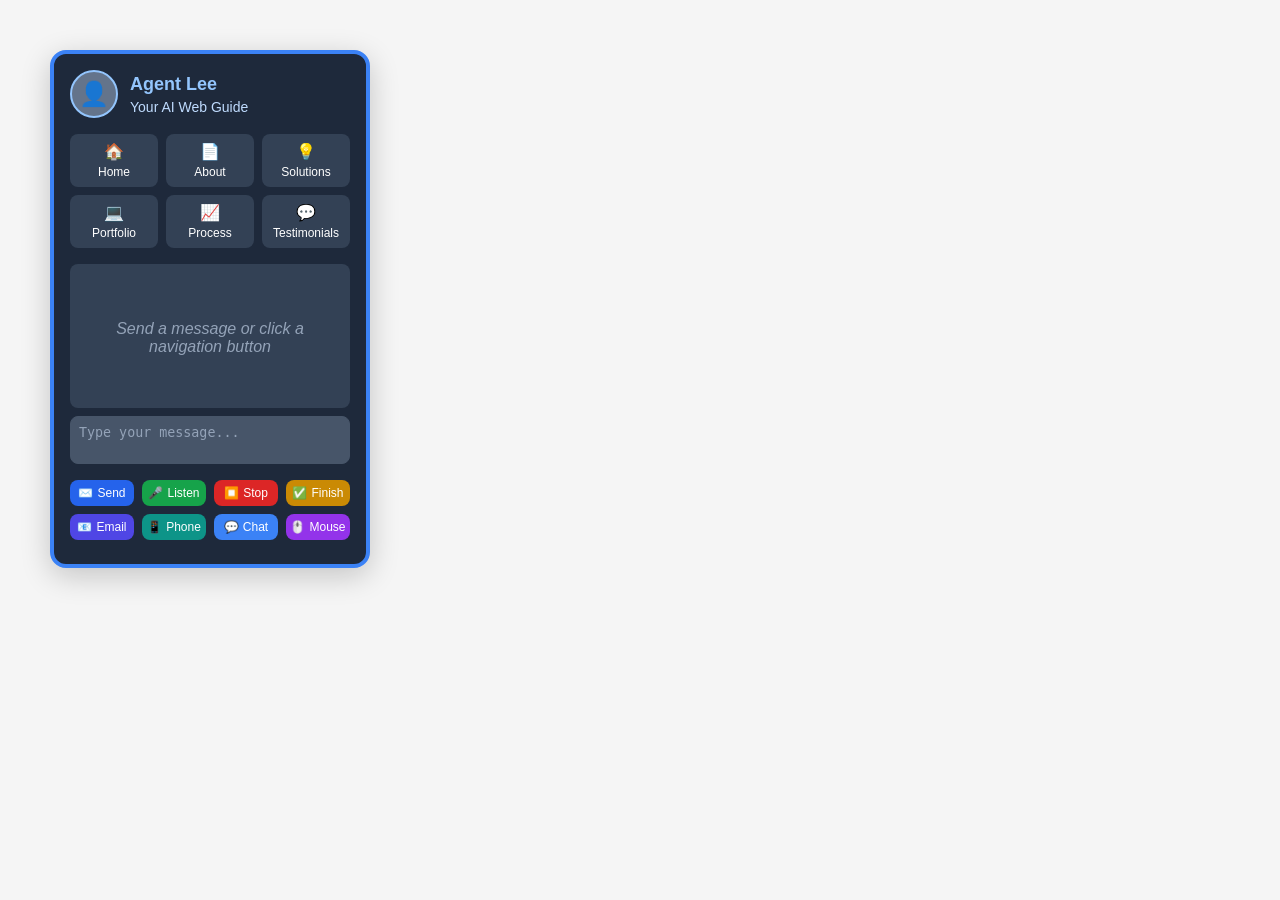
<file: 7flndxaaus.html>
<!DOCTYPE html>
<html lang="en">
<head>
  <meta charset="UTF-8">
  <meta name="viewport" content="width=device-width, initial-scale=1.0">
  <title>Agent Card Demo</title>
  <style>
    /* Basic Reset */
    * {
      margin: 0;
      padding: 0;
      box-sizing: border-box;
    }
    
    body {
      background-color: #f5f5f5;
      font-family: -apple-system, BlinkMacSystemFont, "Segoe UI", Roboto, Helvetica, Arial, sans-serif;
      height: 100vh;
      display: flex;
      justify-content: center;
      align-items: center;
      padding: 20px;
    }
    
    /* Agent Card Styles */
    #agent-card {
      width: 320px;
      background-color: #1e293b;
      color: white;
      border-radius: 16px;
      border: 4px solid #3b82f6;
      box-shadow: 0 8px 30px rgba(0, 0, 0, 0.2);
      position: absolute;
      top: 50px;
      left: 50px;
      padding: 16px;
      z-index: 1000;
    }
    
    /* Card Header */
    .card-header {
      display: flex;
      align-items: center;
      gap: 12px;
      cursor: move;
      margin-bottom: 16px;
    }
    
    .avatar {
      width: 48px;
      height: 48px;
      background-color: #64748b;
      border-radius: 50%;
      display: flex;
      justify-content: center;
      align-items: center;
      font-size: 24px;
      border: 2px solid #93c5fd;
    }
    
    .agent-details h3 {
      color: #93c5fd;
      font-size: 18px;
      margin-bottom: 4px;
    }
    
    .agent-details p {
      color: #bfdbfe;
      font-size: 14px;
    }
    
    /* Navigation Grid */
    .navigation-grid {
      display: grid;
      grid-template-columns: repeat(3, 1fr);
      gap: 8px;
      margin-bottom: 16px;
    }
    
    .nav-button {
      background-color: #334155;
      border: none;
      color: white;
      padding: 8px 4px;
      text-align: center;
      text-decoration: none;
      display: flex;
      flex-direction: column;
      align-items: center;
      justify-content: center;
      font-size: 12px;
      border-radius: 8px;
      cursor: pointer;
      transition: background-color 0.3s;
    }
    
    .nav-button:hover {
      background-color: #475569;
    }
    
    .nav-button span {
      font-size: 16px;
      margin-bottom: 4px;
      color: #60a5fa;
    }
    
    /* Chat Area */
    .chat-area {
      height: 144px;
      background-color: #334155;
      border-radius: 8px;
      padding: 8px;
      margin-bottom: 8px;
      overflow-y: auto;
    }
    
    .message {
      padding: 8px;
      margin-bottom: 8px;
      border-radius: 8px;
    }
    
    .user-message {
      background-color: #475569;
      margin-left: 16px;
    }
    
    .agent-message {
      background-color: #3b82f6;
      margin-right: 16px;
    }
    
    .empty-chat {
      color: #94a3b8;
      text-align: center;
      font-style: italic;
      margin-top: 48px;
    }
    
    /* Message Input */
    .message-input {
      width: 100%;
      padding: 8px;
      border-radius: 8px;
      border: 1px solid #475569;
      background-color: #475569;
      color: white;
      resize: none;
      margin-bottom: 12px;
    }
    
    .message-input::placeholder {
      color: #94a3b8;
    }
    
    /* Control Buttons */
    .control-row {
      display: grid;
      grid-template-columns: repeat(4, 1fr);
      gap: 8px;
      margin-bottom: 8px;
    }
    
    .control-button {
      display: flex;
      align-items: center;
      justify-content: center;
      padding: 6px 4px;
      border: none;
      border-radius: 8px;
      color: white;
      font-size: 12px;
      cursor: pointer;
    }
    
    .send-btn { background-color: #2563eb; }
    .send-btn:hover { background-color: #3b82f6; }
    
    .listen-btn { background-color: #16a34a; }
    .listen-btn:hover { background-color: #22c55e; }
    
    .stop-btn { background-color: #dc2626; }
    .stop-btn:hover { background-color: #ef4444; }
    
    .finish-btn { background-color: #ca8a04; }
    .finish-btn:hover { background-color: #eab308; }
    
    .email-btn { background-color: #4f46e5; }
    .email-btn:hover { background-color: #6366f1; }
    
    .phone-btn { background-color: #0d9488; }
    .phone-btn:hover { background-color: #14b8a6; }
    
    .chat-btn { background-color: #3b82f6; }
    .chat-btn:hover { background-color: #60a5fa; }
    
    .mouse-btn { background-color: #9333ea; }
    .mouse-btn:hover { background-color: #a855f7; }
    
    /* Icons for buttons */
    .icon {
      margin-right: 4px;
    }
  </style>
</head>
<body>
  <div id="agent-card">
    <!-- Card Header -->
    <div class="card-header" id="drag-handle">
      <div class="avatar">👤</div>
      <div class="agent-details">
        <h3>Agent Lee</h3>
        <p>Your AI Web Guide</p>
      </div>
    </div>
    
    <!-- Navigation Grid -->
    <div class="navigation-grid">
      <button class="nav-button" data-section="Home">
        <span>🏠</span>
        Home
      </button>
      <button class="nav-button" data-section="About">
        <span>📄</span>
        About
      </button>
      <button class="nav-button" data-section="Solutions">
        <span>💡</span>
        Solutions
      </button>
      <button class="nav-button" data-section="Portfolio">
        <span>💻</span>
        Portfolio
      </button>
      <button class="nav-button" data-section="Process">
        <span>📈</span>
        Process
      </button>
      <button class="nav-button" data-section="Testimonials">
        <span>💬</span>
        Testimonials
      </button>
    </div>
    
    <!-- Chat Area -->
    <div class="chat-area" id="chat-messages">
      <div class="empty-chat" id="empty-message">
        Send a message or click a navigation button
      </div>
      <!-- Messages will be added here dynamically -->
    </div>
    
    <!-- Message Input -->
    <textarea 
      class="message-input" 
      id="message-input" 
      rows="2" 
      placeholder="Type your message..."></textarea>
    
    <!-- Control Buttons - First Row -->
    <div class="control-row">
      <button class="control-button send-btn" id="send-button">
        <span class="icon">✉️</span> Send
      </button>
      <button class="control-button listen-btn">
        <span class="icon">🎤</span> Listen
      </button>
      <button class="control-button stop-btn">
        <span class="icon">⏹️</span> Stop
      </button>
      <button class="control-button finish-btn">
        <span class="icon">✅</span> Finish
      </button>
    </div>
    
    <!-- Control Buttons - Second Row -->
    <div class="control-row">
      <button class="control-button email-btn">
        <span class="icon">📧</span> Email
      </button>
      <button class="control-button phone-btn">
        <span class="icon">📱</span> Phone
      </button>
      <button class="control-button chat-btn">
        <span class="icon">💬</span> Chat
      </button>
      <button class="control-button mouse-btn">
        <span class="icon">🖱️</span> Mouse
      </button>
    </div>
  </div>

  <script>
    // Get DOM elements
    const agentCard = document.getElementById('agent-card');
    const dragHandle = document.getElementById('drag-handle');
    const chatMessages = document.getElementById('chat-messages');
    const emptyMessage = document.getElementById('empty-message');
    const messageInput = document.getElementById('message-input');
    const sendButton = document.getElementById('send-button');
    const navButtons = document.querySelectorAll('.nav-button');
    
    // Drag functionality
    let isDragging = false;
    let offsetX, offsetY;
    
    dragHandle.addEventListener('mousedown', (e) => {
      isDragging = true;
      const rect = agentCard.getBoundingClientRect();
      offsetX = e.clientX - rect.left;
      offsetY = e.clientY - rect.top;
      agentCard.style.cursor = 'grabbing';
    });
    
    document.addEventListener('mousemove', (e) => {
      if (!isDragging) return;
      
      agentCard.style.left = `${e.clientX - offsetX}px`;
      agentCard.style.top = `${e.clientY - offsetY}px`;
    });
    
    document.addEventListener('mouseup', () => {
      isDragging = false;
      agentCard.style.cursor = 'default';
    });
    
    // Chat functionality
    function addMessage(text, sender) {
      // Hide empty message if this is the first message
      if (emptyMessage) {
        emptyMessage.style.display = 'none';
      }
      
      const messageElement = document.createElement('div');
      messageElement.classList.add('message');
      messageElement.classList.add(sender === 'user' ? 'user-message' : 'agent-message');
      messageElement.textContent = text;
      
      chatMessages.appendChild(messageElement);
      chatMessages.scrollTop = chatMessages.scrollHeight;
    }
    
    function sendMessage() {
      const message = messageInput.value.trim();
      if (!message) return;
      
      // Add user message
      addMessage(message, 'user');
      messageInput.value = '';
      
      // Simulate agent response after 1 second
      setTimeout(() => {
        const response = "I can help you navigate this website. What section would you like to visit?";
        addMessage(response, 'agent');
      }, 1000);
    }
    
    // Send message on button click
    sendButton.addEventListener('click', sendMessage);
    
    // Send message on Enter key (without Shift)
    messageInput.addEventListener('keypress', (e) => {
      if (e.key === 'Enter' && !e.shiftKey) {
        e.preventDefault();
        sendMessage();
      }
    });
    
    // Navigation button click handlers
    navButtons.forEach(button => {
      button.addEventListener('click', () => {
        const section = button.getAttribute('data-section');
        
        // Add user message
        addMessage(`I'd like to go to the ${section} section.`, 'user');
        
        // Simulate agent response after 1 second
        setTimeout(() => {
          const responses = {
            "Home": "Taking you to the Home section. You can find an overview of our services there.",
            "About": "The About section has our company history and team information. Let me know if you have questions!",
            "Solutions": "Our Solutions section showcases how we can help your business. What specific solution interests you?",
            "Portfolio": "The Portfolio shows our past work. Would you like to see a specific project?",
            "Process": "Our Process section explains how we work with clients. Is there a specific stage you want to know about?",
            "Testimonials": "The Testimonials section has feedback from our clients. Would you like me to highlight any specific ones?"
          };
          
          addMessage(responses[section] || "I'll help you navigate to that section.", 'agent');
        }, 1000);
      });
    });
  </script>
</body>
</html>
</file>
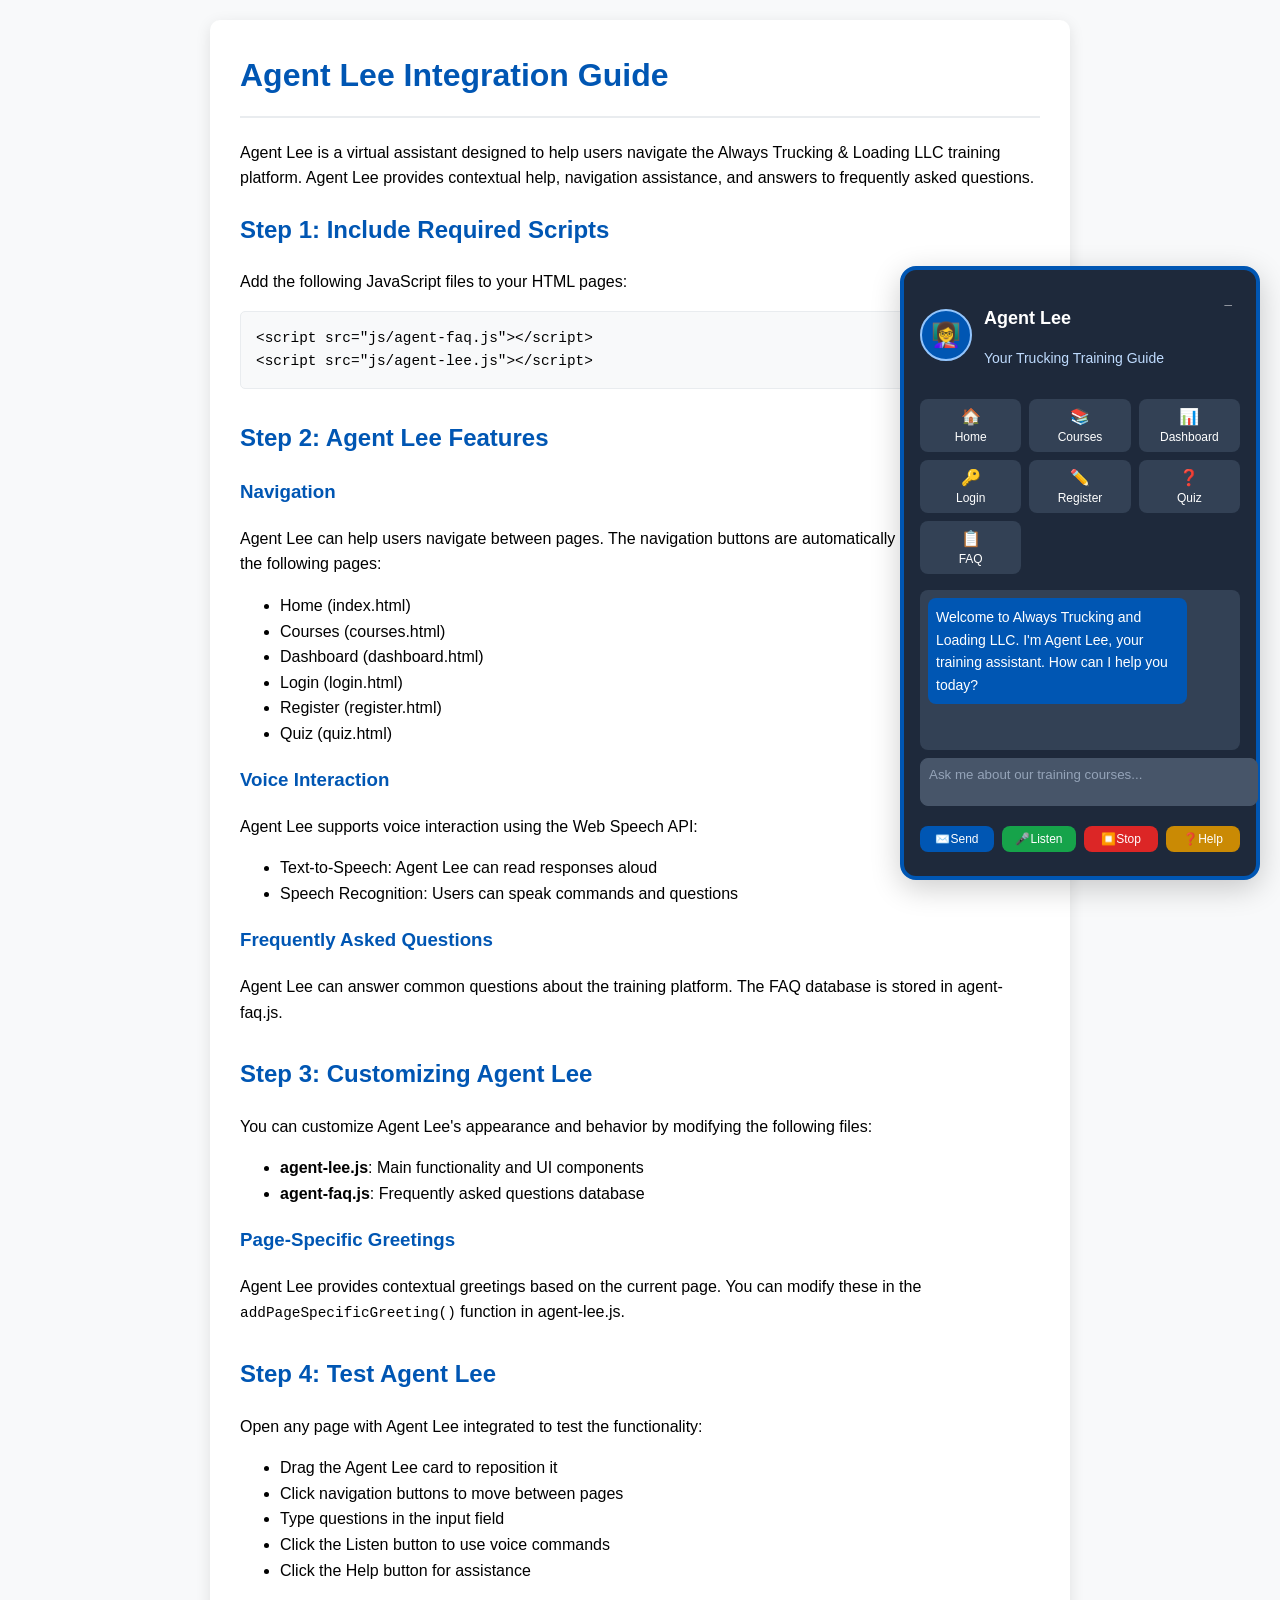
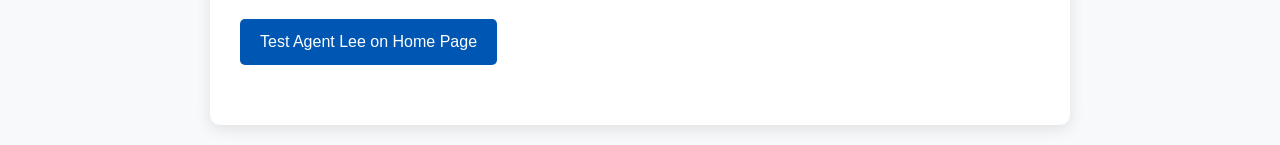
<file: agent-lee.html>
<!DOCTYPE html>
<html lang="en">
<head>
    <meta charset="UTF-8">
    <meta name="viewport" content="width=device-width, initial-scale=1.0">
    <title>Agent Lee Integration Example | Always Trucking & Loading LLC</title>
    
    <style>
        body {
            font-family: -apple-system, BlinkMacSystemFont, "Segoe UI", Roboto, Helvetica, Arial, sans-serif;
            line-height: 1.6;
            margin: 0;
            padding: 20px;
            background-color: #f8f9fa;
        }
        
        .container {
            max-width: 800px;
            margin: 0 auto;
            background-color: white;
            border-radius: 10px;
            box-shadow: 0 4px 15px rgba(0, 0, 0, 0.1);
            padding: 30px;
        }
        
        h1, h2, h3 {
            color: #0056b3;
        }
        
        h1 {
            margin-top: 0;
            padding-bottom: 15px;
            border-bottom: 2px solid #e9ecef;
        }
        
        pre {
            background-color: #f8f9fa;
            padding: 15px;
            border-radius: 5px;
            overflow-x: auto;
            border: 1px solid #e9ecef;
        }
        
        code {
            font-family: SFMono-Regular, Menlo, Monaco, Consolas, "Liberation Mono", "Courier New", monospace;
            font-size: 0.9em;
        }
        
        .steps {
            margin-top: 20px;
        }
        
        .step {
            margin-bottom: 30px;
        }
        
        .btn {
            display: inline-block;
            padding: 10px 20px;
            background-color: #0056b3;
            color: white;
            text-decoration: none;
            border-radius: 5px;
            margin-top: 20px;
            transition: background-color 0.3s;
        }
        
        .btn:hover {
            background-color: #003d82;
        }
    </style>
</head>
<body>
    <div class="container">
        <h1>Agent Lee Integration Guide</h1>
        
        <p>Agent Lee is a virtual assistant designed to help users navigate the Always Trucking & Loading LLC training platform. Agent Lee provides contextual help, navigation assistance, and answers to frequently asked questions.</p>
        
        <div class="steps">
            <div class="step">
                <h2>Step 1: Include Required Scripts</h2>
                <p>Add the following JavaScript files to your HTML pages:</p>
                <pre><code>&lt;script src="js/agent-faq.js"&gt;&lt;/script&gt;
&lt;script src="js/agent-lee.js"&gt;&lt;/script&gt;</code></pre>
            </div>
            
            <div class="step">
                <h2>Step 2: Agent Lee Features</h2>
                <h3>Navigation</h3>
                <p>Agent Lee can help users navigate between pages. The navigation buttons are automatically configured to link to the following pages:</p>
                <ul>
                    <li>Home (index.html)</li>
                    <li>Courses (courses.html)</li>
                    <li>Dashboard (dashboard.html)</li>
                    <li>Login (login.html)</li>
                    <li>Register (register.html)</li>
                    <li>Quiz (quiz.html)</li>
                </ul>
                
                <h3>Voice Interaction</h3>
                <p>Agent Lee supports voice interaction using the Web Speech API:</p>
                <ul>
                    <li>Text-to-Speech: Agent Lee can read responses aloud</li>
                    <li>Speech Recognition: Users can speak commands and questions</li>
                </ul>
                
                <h3>Frequently Asked Questions</h3>
                <p>Agent Lee can answer common questions about the training platform. The FAQ database is stored in agent-faq.js.</p>
            </div>
            
            <div class="step">
                <h2>Step 3: Customizing Agent Lee</h2>
                <p>You can customize Agent Lee's appearance and behavior by modifying the following files:</p>
                <ul>
                    <li><strong>agent-lee.js</strong>: Main functionality and UI components</li>
                    <li><strong>agent-faq.js</strong>: Frequently asked questions database</li>
                </ul>
                
                <h3>Page-Specific Greetings</h3>
                <p>Agent Lee provides contextual greetings based on the current page. You can modify these in the <code>addPageSpecificGreeting()</code> function in agent-lee.js.</p>
            </div>
            
            <div class="step">
                <h2>Step 4: Test Agent Lee</h2>
                <p>Open any page with Agent Lee integrated to test the functionality:</p>
                <ul>
                    <li>Drag the Agent Lee card to reposition it</li>
                    <li>Click navigation buttons to move between pages</li>
                    <li>Type questions in the input field</li>
                    <li>Click the Listen button to use voice commands</li>
                    <li>Click the Help button for assistance</li>
                </ul>
                
                <a href="index.html" class="btn">Test Agent Lee on Home Page</a>
            </div>
        </div>
    </div>
    
    <!-- Include Agent Lee -->
    <script src="js/agent-faq.js"></script>
    <script src="js/agent-lee.js"></script>
</body>
</html>
</file>
